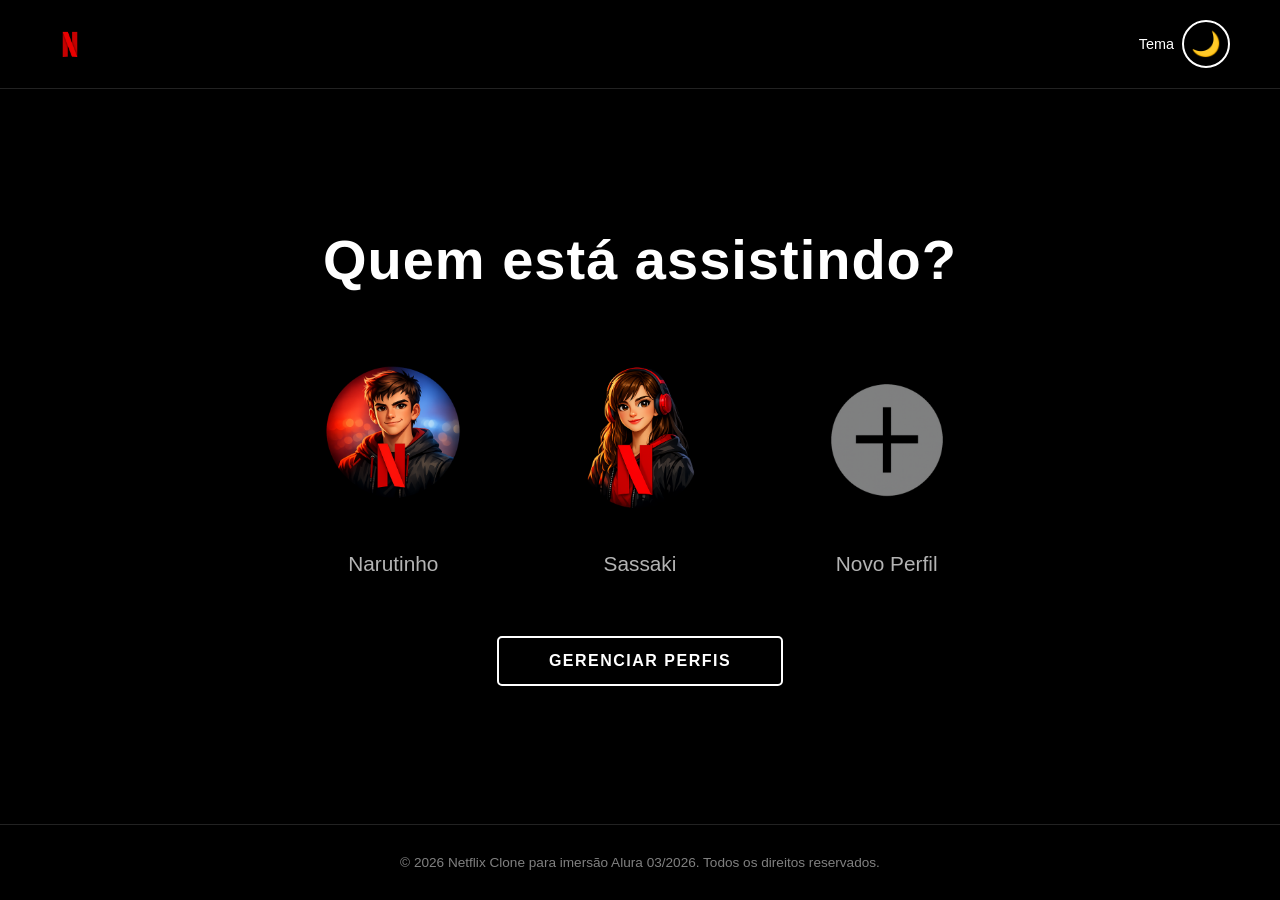
<file: index.html>
<!DOCTYPE html>
<html lang="pt-BR">

<head>
    <meta charset="UTF-8">
    <meta name="viewport" content="width=device-width, initial-scale=1.0">
    <meta name="description" content="Página de seleção de perfis da Netflix Clone - Escolha quem está assistindo">
    <link rel="icon" href="https://assets.nflxext.com/us/ffe/siteui/common/icons/nficon2016.ico" type="image/x-icon">
    <title>Quem está assistindo? - Netflix</title>
    <link rel="stylesheet" href="style.css">
</head>

<body>
    <a href="#main-content" class="skip-link">Pular para o conteúdo principal</a>

    <header role="banner">
        <nav role="navigation" aria-label="Navegação principal">
            <img src="assets/netflix-logo.png" alt="Logotipo da Netflix" class="logo">
            <div class="theme-controls">
                <span class="theme-label" id="theme-label">Tema</span>
                <button id="theme-toggle" class="theme-toggle-btn" aria-labelledby="theme-label" aria-describedby="theme-description"></button>
                <span id="theme-description" class="sr-only">Botão para alternar entre tema claro e escuro</span>
            </div>
        </nav>
    </header>

    <main id="main-content" role="main">
        <section class="profiles-section" aria-labelledby="profiles-heading">
            <h1 id="profiles-heading">Quem está assistindo?</h1>

            <ul class="profiles-grid" aria-label="Lista de perfis disponíveis para seleção">
                <li>
                    <a href="catalogo/catalogo.html" class="profile" role="button" aria-labelledby="profile-narutinho" data-name="Narutinho" data-image="../assets/profile-1.png">
                        <img src="assets/profile-1.png" alt="Avatar personalizado de Narutinho">
                        <span id="profile-narutinho">Narutinho</span>
                    </a>
                </li>

                <li>
                    <a href="catalogo/catalogo.html" class="profile" role="button" aria-labelledby="profile-sassaki" data-name="Sassaki" data-image="../assets/profile-2.png">
                        <img src="assets/profile-2.png" alt="Avatar personalizado de Sassaki">
                        <span id="profile-sassaki">Sassaki</span>
                    </a>
                </li>

                <li>
                    <a href="criar-perfil.html" class="profile new-profile" role="button" aria-labelledby="profile-novo">
                        <img src="assets/profile-novo.png" alt="Ícone de adicionar novo perfil">
                        <span id="profile-novo">Novo Perfil</span>
                    </a>
                </li>
            </ul>

            <button type="button" class="manage-profiles-btn" aria-describedby="manage-desc">Gerenciar Perfis</button>
            <span id="manage-desc" class="sr-only">Botão para editar ou adicionar perfis</span>
        </section>
    </main>

    <footer role="contentinfo">
        <p>&copy; 2026 Netflix Clone para imersão Alura 03/2026. Todos os direitos reservados.</p>
    </footer>

    <script src="script.js"></script>
</body>

</html>
</file>
<file: style.css>
/* ============================================
   Estilos Netflix - Página de Seleção de Perfil
   ============================================ */

* {
    margin: 0;
    padding: 0;
    box-sizing: border-box;
}

.skip-link {
    position: absolute;
    top: -40px;
    left: 6px;
    background: #000;
    color: #fff;
    padding: 8px;
    text-decoration: none;
    z-index: 100;
    border-radius: 4px;
}

.skip-link:focus {
    top: 6px;
}

.sr-only {
    position: absolute;
    width: 1px;
    height: 1px;
    padding: 0;
    margin: -1px;
    overflow: hidden;
    clip: rect(0, 0, 0, 0);
    white-space: nowrap;
    border: 0;
}

body {
    background-color: #000000;
    color: #ffffff;
    font-family: 'Segoe UI', Tahoma, Geneva, Verdana, sans-serif;
    min-height: 100vh;
    display: flex;
    flex-direction: column;
    transition: background-color 0.3s ease, color 0.3s ease;
}

/* Light Mode */
body.light-mode {
    background-color: #ffffff;
    color: #000000;
}

body.light-mode header {
    background-color: #ffffff;
    border-bottom: 1px solid #e0e0e0;
}

body.light-mode footer {
    background-color: #ffffff;
    border-top: 1px solid #e0e0e0;
    color: #666666;
}

body.light-mode .profiles-section h1 {
    color: #000000;
}

body.light-mode .profile span {
    color: #666666;
}

body.light-mode .profile:hover span {
    color: #000000;
}

body.light-mode .manage-profiles-btn {
    border-color: #000000;
    color: #000000;
}

body.light-mode .manage-profiles-btn:hover {
    background-color: rgba(0, 0, 0, 0.1);
    border-color: #333333;
    color: #000000;
}

/* ============ HEADER ============ */
header {
    background-color: #000000;
    padding: 1.25rem 3.125rem;
    border-bottom: 1px solid #222222;
}

header nav {
    display: flex;
    justify-content: space-between;
    align-items: center;
}

.logo {
    height: 2.5rem;
    width: auto;
    transition: transform 0.3s ease;
}

.logo:hover {
    transform: scale(1.05);
}

.theme-controls {
    display: flex;
    align-items: center;
    gap: 0.5rem;
}

.theme-label {
    font-size: 0.9rem;
    color: #ffffff;
    font-weight: 500;
}

body.light-mode .theme-label {
    color: #000000;
}

.theme-toggle-btn {
    background-color: transparent;
    border: 2px solid #ffffff;
    color: #ffffff;
    padding: 0.5rem;
    font-size: 1.5rem;
    cursor: pointer;
    border-radius: 50%;
    width: 3rem;
    height: 3rem;
    display: flex;
    align-items: center;
    justify-content: center;
    transition: all 0.3s ease;
    font-weight: 500;
}

.theme-toggle-btn:hover {
    background-color: rgba(255, 255, 255, 0.1);
    border-color: #e50914;
    color: #ffffff;
    transform: scale(1.1);
}

body.light-mode .theme-toggle-btn {
    border-color: #000000;
    color: #000000;
}

body.light-mode .theme-toggle-btn:hover {
    background-color: rgba(0, 0, 0, 0.1);
    border-color: #333333;
    color: #000000;
}

/* ============ MAIN ============ */
main {
    flex: 1;
    display: flex;
    justify-content: center;
    align-items: center;
    padding: 3.75rem 1.25rem;
}

.profiles-section {
    text-align: center;
    width: 100%;
}

.profiles-section h1 {
    font-size: 3.5rem;
    font-weight: 700;
    margin-bottom: 3.75rem;
    letter-spacing: 1px;
    color: #ffffff;
}

/* ============ PROFILES GRID ============ */
.profiles-grid {
    display: grid;
    grid-template-columns: repeat(auto-fit, minmax(11.25rem, 1fr));
    gap: 2.5rem;
    justify-items: center;
    margin-bottom: 3.75rem;
    max-width: 43.75rem;
    margin-left: auto;
    margin-right: auto;
    list-style: none;
    padding: 0;
}

.profiles-grid li {
    list-style: none;
}

.profile {
    cursor: pointer;
    text-align: center;
    list-style: none;
    padding: 0;
    margin: 0;
    text-decoration: none;
    display: flex;
    flex-direction: column;
    align-items: center;
}

.profile li {
    list-style: none;
    padding: 0;
    margin: 0;
}

.profile img {
    width: 11.25rem;
    height: 11.25rem;
    border-radius: 0.625rem;
    object-fit: cover;
    border: 3px solid transparent;
    transition: border-color 0.3s ease;
    display: block;
    margin: 0 auto;
}

.profile:hover img {
    border-color: #ffffff;
}

.profile span {
    margin-top: 1.25rem;
    font-size: 1.3rem;
    font-weight: 500;
    color: #b3b3b3;
    transition: color 0.3s ease;
}

.profile:hover span {
    color: #ffffff;
}

/* ============ BOTÃO GERENCIAR ============ */
.manage-profiles-btn {
    background-color: transparent;
    border: 2px solid #ffffff;
    color: #ffffff;
    padding: 0.875rem 3.125rem;
    font-size: 1rem;
    cursor: pointer;
    border-radius: 5px;
    transition: all 0.3s ease;
    font-weight: 600;
    text-transform: uppercase;
    letter-spacing: 1.5px;
}

.manage-profiles-btn:hover {
    background-color: rgba(255, 255, 255, 0.2);
    border-color: #ffffff;
    color: #ffffff;
    box-shadow: 0 0 15px rgba(229, 9, 20, 0.5);
}

.manage-profiles-btn:active {
    transform: scale(0.98);
}

/* ============ FOOTER ============ */
footer {
    background-color: #000000;
    border-top: 1px solid #222222;
    text-align: center;
    padding: 1.875rem 1.25rem;
    color: #808080;
    font-size: 0.85rem;
}

footer p {
    margin: 0;
}

/* ============ RESPONSIVIDADE ============ */

@media (max-width: 64rem) {
    .profiles-section h1 {
        font-size: 2.8rem;
        margin-bottom: 3.125rem;
    }

    .profiles-grid {
        gap: 1.875rem;
        max-width: 37.5rem;
    }

    .profile img {
        width: 9.375rem;
        height: 9.375rem;
    }

    .profile span {
        font-size: 1.1rem;
        margin-top: 0.9375rem;
    }
}

@media (max-width: 48rem) {
    header {
        padding: 0.9375rem 1.875rem;
    }

    .profiles-section h1 {
        font-size: 2rem;
        margin-bottom: 2.5rem;
    }

    main {
        padding: 2.5rem 1.25rem;
    }

    .profiles-grid {
        grid-template-columns: repeat(auto-fit, minmax(8.125rem, 1fr));
        gap: 1.5625rem;
    }

    .profile img {
        width: 8.125rem;
        height: 8.125rem;
    }

    .profile span {
        font-size: 0.95rem;
    }

    .manage-profiles-btn {
        padding: 0.75rem 2.5rem;
        font-size: 0.9rem;
    }
}

@media (max-width: 30rem) {
    header {
        padding: 0.75rem 1.25rem;
    }

    .logo {
        height: 1.875rem;
    }

    .profiles-section h1 {
        font-size: 1.5rem;
        margin-bottom: 1.875rem;
    }

    main {
        padding: 1.875rem 0.9375rem;
    }

    .profiles-grid {
        grid-template-columns: repeat(2, 1fr);
        gap: 1.25rem;
        max-width: 18.75rem;
    }

    .profile img {
        width: 6.25rem;
        height: 6.25rem;
    }

    .profile span {
        font-size: 0.9rem;
        margin-top: 0.625rem;
    }

    .manage-profiles-btn {
        padding: 0.625rem 1.875rem;
        font-size: 0.85rem;
    }

    footer {
        font-size: 0.75rem;
        padding: 1.25rem 0.625rem;
    }
}
</file>
